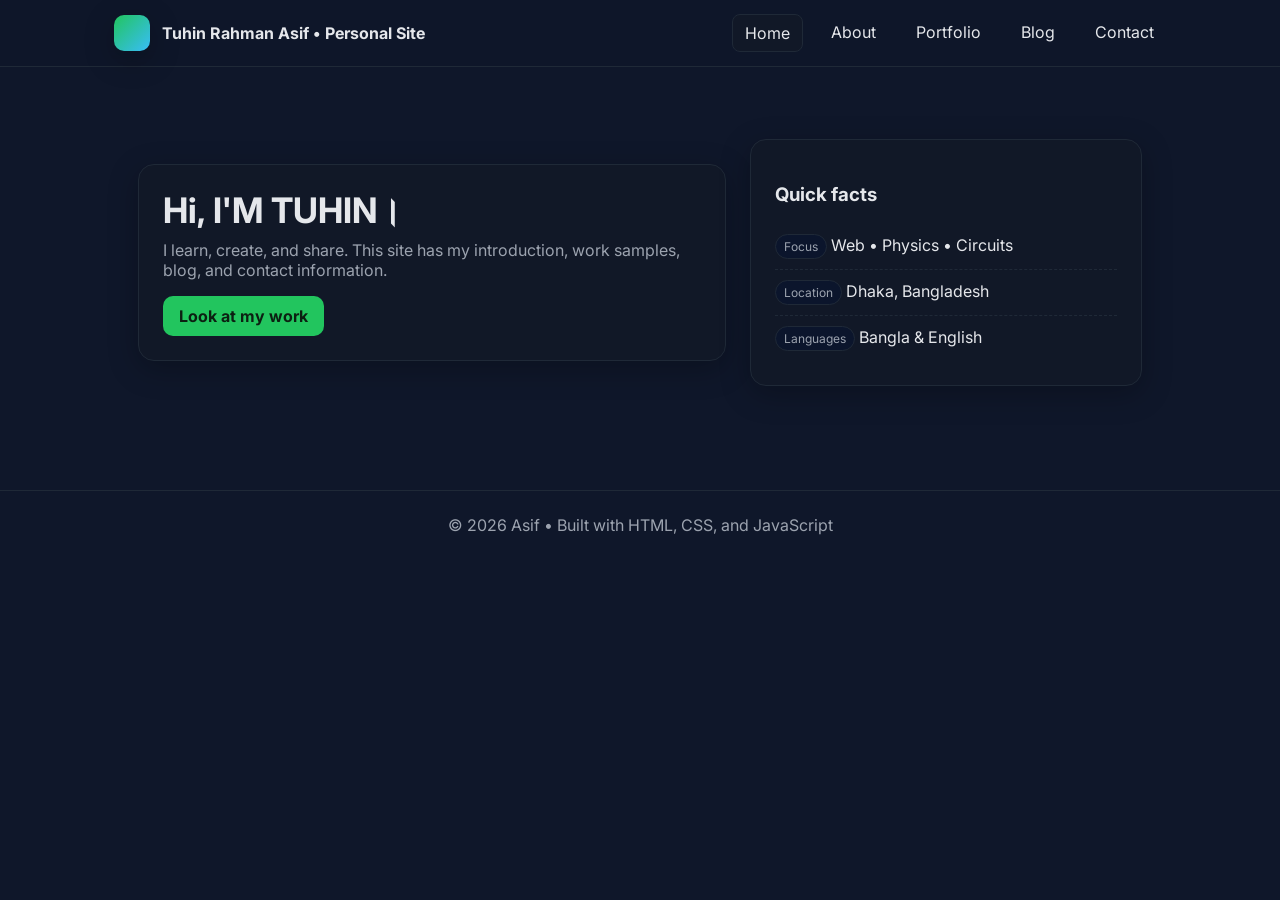
<file: index.html>
<!DOCTYPE html>
<html lang="bn">
<head>
  <meta charset="UTF-8" />
  <meta name="viewport" content="width=device-width, initial-scale=1" />
  <title>Home • Tuhin Rahman Asif</title>
  <link rel="stylesheet" href="style.css" />
</head>
<body style="background-colour: darkgreen">
  <!-- Navbar -->
  <header class="nav">
    <div class="nav-inner container">
      <div class="brand">
        <div class="logo" aria-hidden="true"></div>
        <div>Tuhin Rahman Asif • Personal Site</div>
      </div>
      <button class="menu-btn" aria-label="Toggle menu">Menu</button>
      <nav class="nav-links">
        <a href="index.html" class="active">Home</a>
        <a href="about.html">About</a>
        <a href="portfolio.html">Portfolio</a>
        <a href="blog.html">Blog</a>
        <a href="contact.html">Contact</a>
      </nav>
    </div>
  </header>

  <main class="container">
    <section class="hero">
      <div class="hero-card">
        <h1>Hi, I'M TUHIN।</h1>
        <p>I learn, create, and share. This site has my introduction, work samples, blog, and contact information.</p>
        <a class="cta" href="portfolio.html">Look at my work</a>
      </div>
      <div class="hero-card">
        <h3>Quick facts</h3>
        <ul class="list">
          <li><span class="badge">Focus</span> Web • Physics • Circuits</li>
          <li><span class="badge">Location</span> Dhaka, Bangladesh</li>
          <li><span class="badge">Languages</span> Bangla & English</li>
        </ul>
      </div>
    </section>
  </main>

  <footer>
    © 2026 Asif • Built with HTML, CSS, and JavaScript
  </footer>

  <script src="script.js"></script>
</body>
</html>
</file>
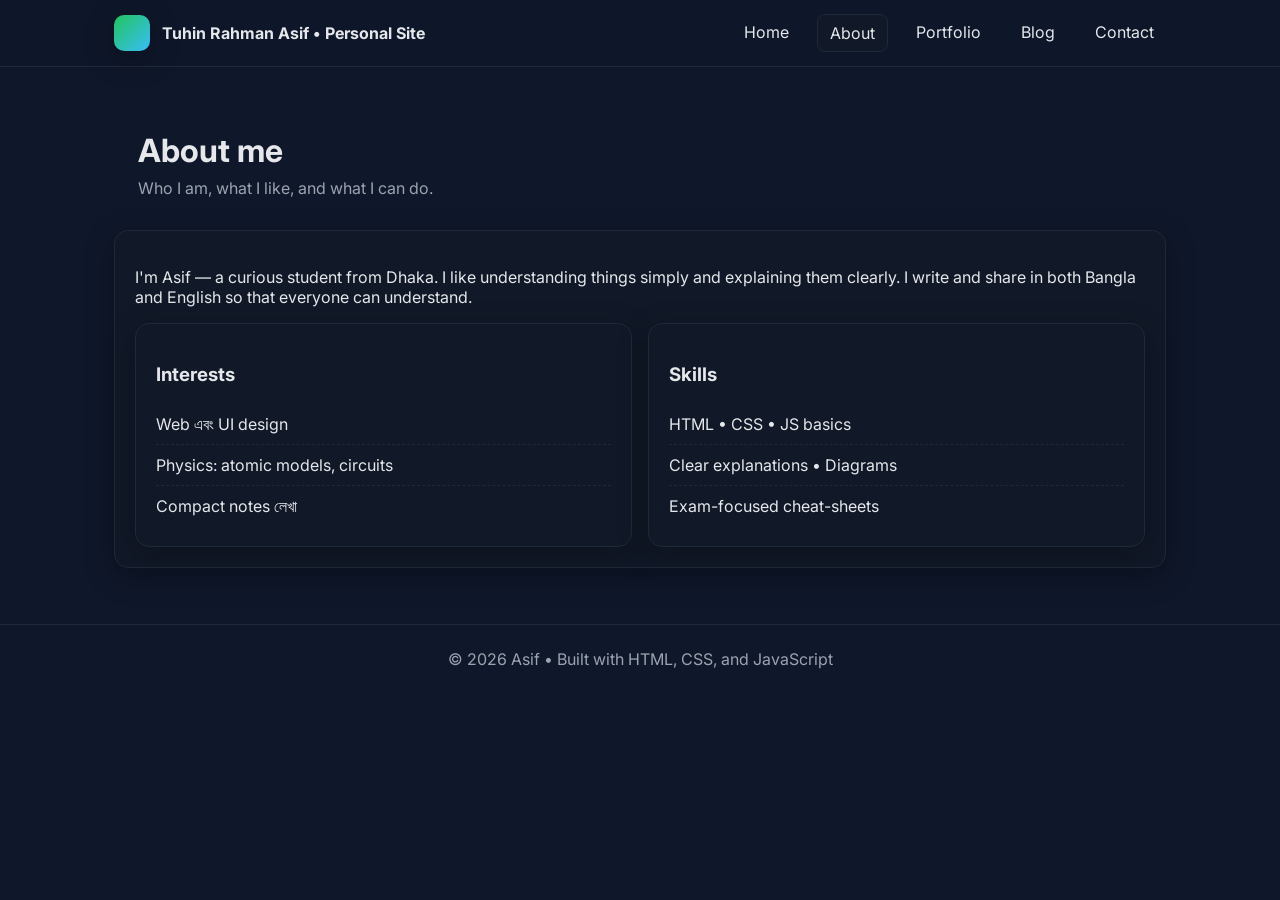
<file: about.html>
<!DOCTYPE html>
<html lang="bn">
<head>
  <meta charset="UTF-8" />
  <meta name="viewport" content="width=device-width, initial-scale=1" />
  <title>About • Tuhin Rahman Asif</title>
  <link rel="stylesheet" href="style.css" />
</head>
<body>
  <header class="nav">
    <div class="nav-inner container">
      <div class="brand">
        <div class="logo" aria-hidden="true"></div>
        <div>Tuhin Rahman Asif • Personal Site</div>
      </div>
      <button class="menu-btn" aria-label="Toggle menu">Menu</button>
      <nav class="nav-links">
        <a href="index.html">Home</a>
        <a href="about.html" class="active">About</a>
        <a href="portfolio.html">Portfolio</a>
        <a href="blog.html">Blog</a>
        <a href="contact.html">Contact</a>
      </nav>
    </div>
  </header>

  <main class="container">
    <div class="page-header">
      <h1>About me</h1>
      <p>Who I am, what I like, and what I can do.</p>
    </div>

    <section class="section card">
      <p>I'm Asif — a curious student from Dhaka. I like understanding things simply and explaining them clearly. I write and share in both Bangla and English so that everyone can understand.</p>
      <div class="grid-2">
        <div class="card">
          <h3>Interests</h3>
          <ul class="list">
            <li>Web এবং UI design</li>
            <li>Physics: atomic models, circuits</li>
            <li>Compact notes লেখা</li>
          </ul>
        </div>
        <div class="card">
          <h3>Skills</h3>
          <ul class="list">
            <li>HTML • CSS • JS basics</li>
            <li>Clear explanations • Diagrams</li>
            <li>Exam-focused cheat-sheets</li>
          </ul>
        </div>
      </div>
    </section>
  </main>

  <footer>
    © 2026 Asif • Built with HTML, CSS, and JavaScript
  </footer>

  <script src="script.js"></script>
</body>
</html>
</file>
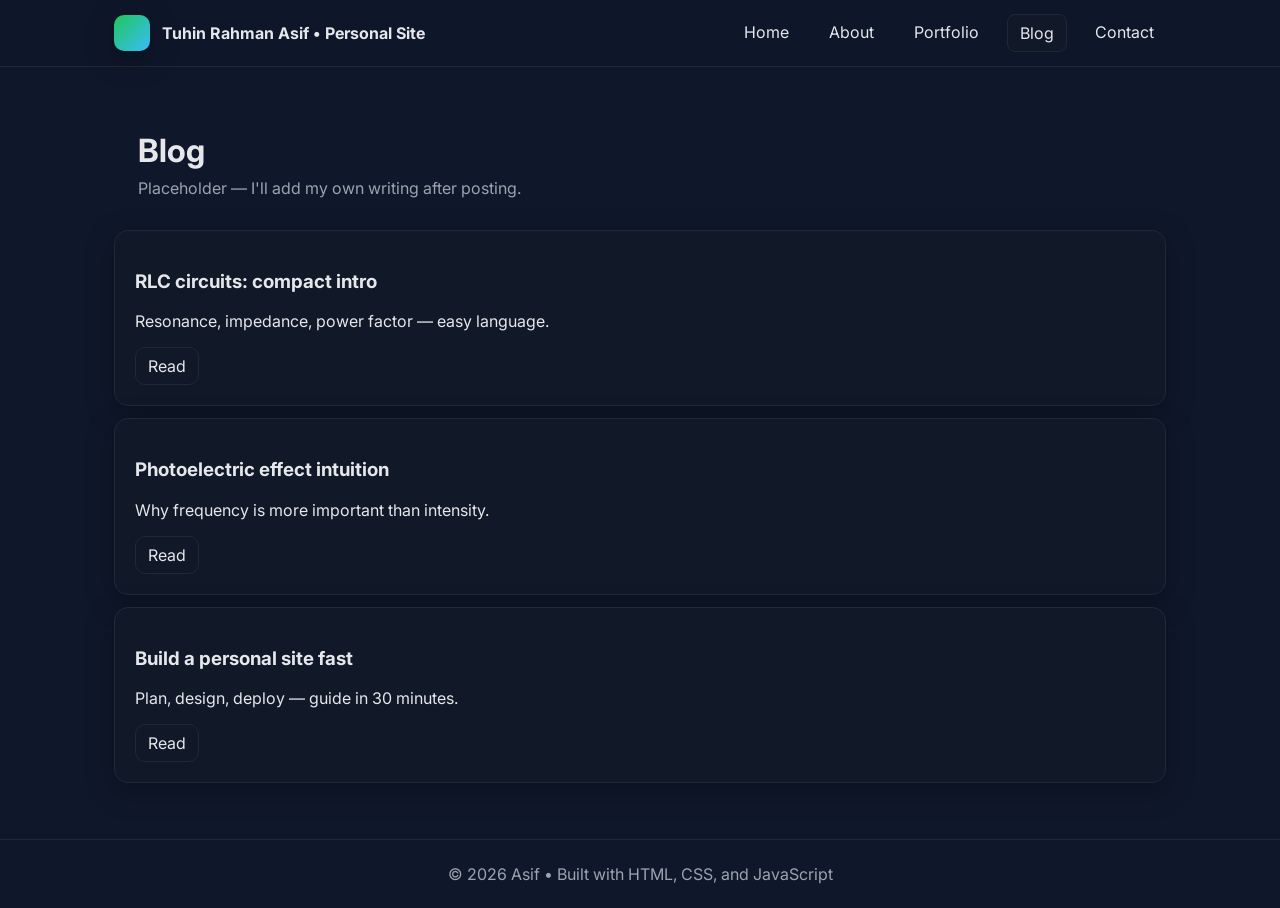
<file: blog.html>
<!DOCTYPE html>
<html lang="bn">
<head>
  <meta charset="UTF-8" />
  <meta name="viewport" content="width=device-width, initial-scale=1" />
  <title>Blog • Tuhin Rahman Asif</title>
  <link rel="stylesheet" href="style.css" />
</head>
<body>
  <header class="nav">
    <div class="nav-inner container">
      <div class="brand">
        <div class="logo" aria-hidden="true"></div>
        <div>Tuhin Rahman Asif • Personal Site</div>
      </div>
      <button class="menu-btn" aria-label="Toggle menu">Menu</button>
      <nav class="nav-links">
        <a href="index.html">Home</a>
        <a href="about.html">About</a>
        <a href="portfolio.html">Portfolio</a>
        <a href="blog.html" class="active">Blog</a>
        <a href="contact.html">Contact</a>
      </nav>
    </div>
  </header>

  <main class="container">
    <div class="page-header">
      <h1>Blog</h1>
      <p class="muted">Placeholder — I'll add my own writing after posting.</p>
    </div>

    <section class="section">
      <article class="card" style="margin-top:12px;">
        <h3>RLC circuits: compact intro</h3>
        <p>Resonance, impedance, power factor — easy language.</p>
        <a class="btn" href="#">Read</a>
      </article>
      <article class="card" style="margin-top:12px;">
        <h3>Photoelectric effect intuition</h3>
        <p>Why frequency is more important than intensity.</p>
        <a class="btn" href="#">Read</a>
      </article>
      <article class="card" style="margin-top:12px;">
        <h3>Build a personal site fast</h3>
        <p>Plan, design, deploy — guide in 30 minutes.</p>
        <a class="btn" href="#">Read</a>
      </article>
    </section>
  </main>

  <footer>
    © 2026 Asif • Built with HTML, CSS, and JavaScript
  </footer>

  <script src="script.js"></script>
</body>
</html>
</file>
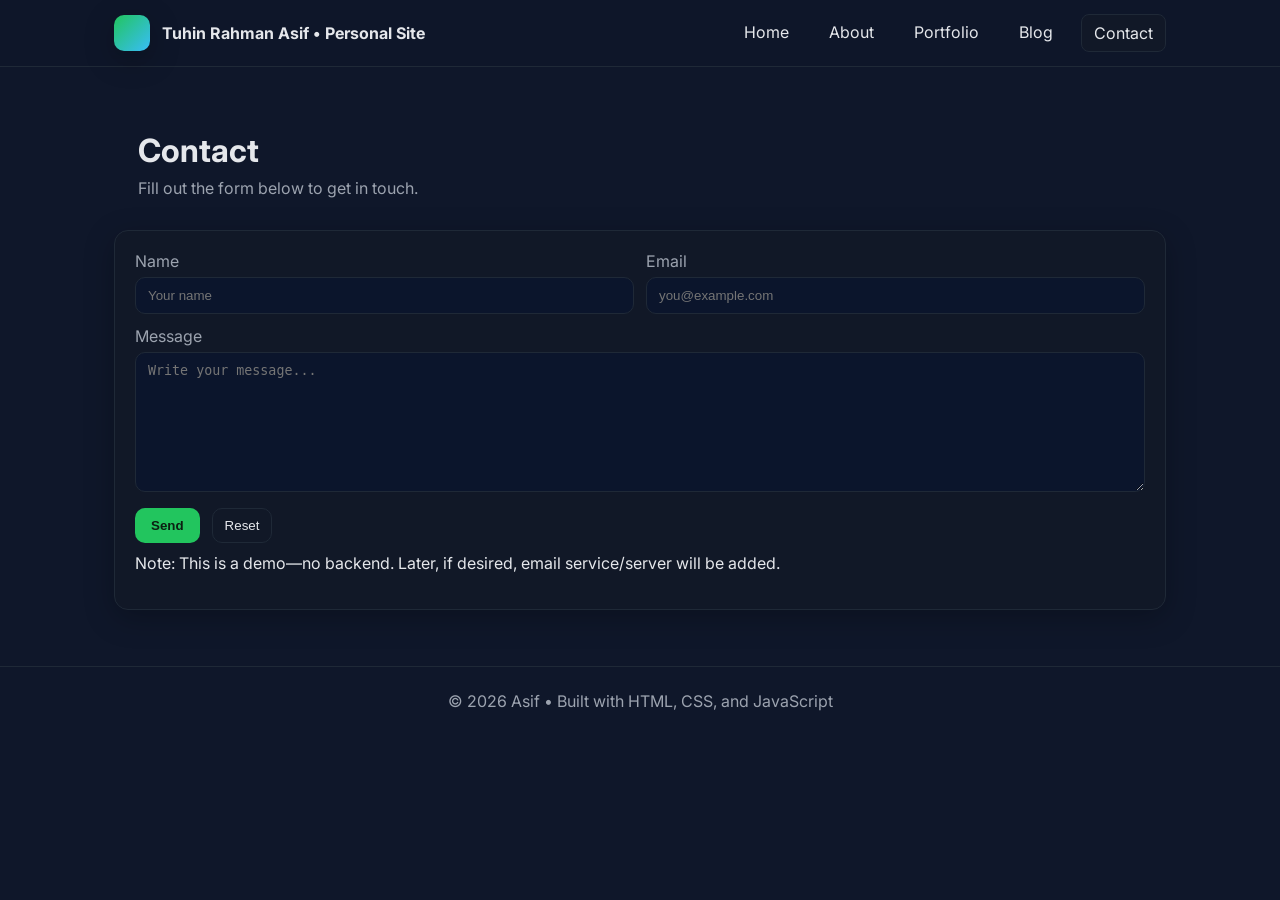
<file: contact.html>
<!DOCTYPE html>
<html lang="bn">
<head>
  <meta charset="UTF-8" />
  <meta name="viewport" content="width=device-width, initial-scale=1" />
  <title>Contact • Tuhin Rahman Asif</title>
  <link rel="stylesheet" href="style.css" />
</head>
<body>
  <header class="nav">
    <div class="nav-inner container">
      <div class="brand">
        <div class="logo" aria-hidden="true"></div>
        <div>Tuhin Rahman Asif • Personal Site</div>
      </div>
      <button class="menu-btn" aria-label="Toggle menu">Menu</button>
      <nav class="nav-links">
        <a href="index.html">Home</a>
        <a href="about.html">About</a>
        <a href="portfolio.html">Portfolio</a>
        <a href="blog.html">Blog</a>
        <a href="contact.html" class="active">Contact</a>
      </nav>
    </div>
  </header>

  <main class="container">
    <div class="page-header">
      <h1>Contact</h1>
      <p>Fill out the form below to get in touch.</p>
    </div>

    <section class="section card">
      <form id="contact-form">
        <div class="form-row">
          <div>
            <label for="name">Name</label>
            <input id="name" name="name" type="text" placeholder="Your name" />
          </div>
          <div>
            <label for="email">Email</label>
            <input id="email" name="email" type="email" placeholder="you@example.com" />
          </div>
        </div>
        <div style="margin-top:12px;">
          <label for="message">Message</label>
          <textarea id="message" name="message" placeholder="Write your message..."></textarea>
        </div>
        <div class="form-actions">
          <button class="cta" type="submit">Send</button>
          <button class="btn" type="reset">Reset</button>
        </div>
      </form>
      <p class="muted" style="margin-top:10px;">Note: This is a demo—no backend. Later, if desired, email service/server will be added.</p>
    </section>
  </main>

  <footer>
    © 2026 Asif • Built with HTML, CSS, and JavaScript
  </footer>

  <script src="script.js"></script>
</body>
</html>
</file>
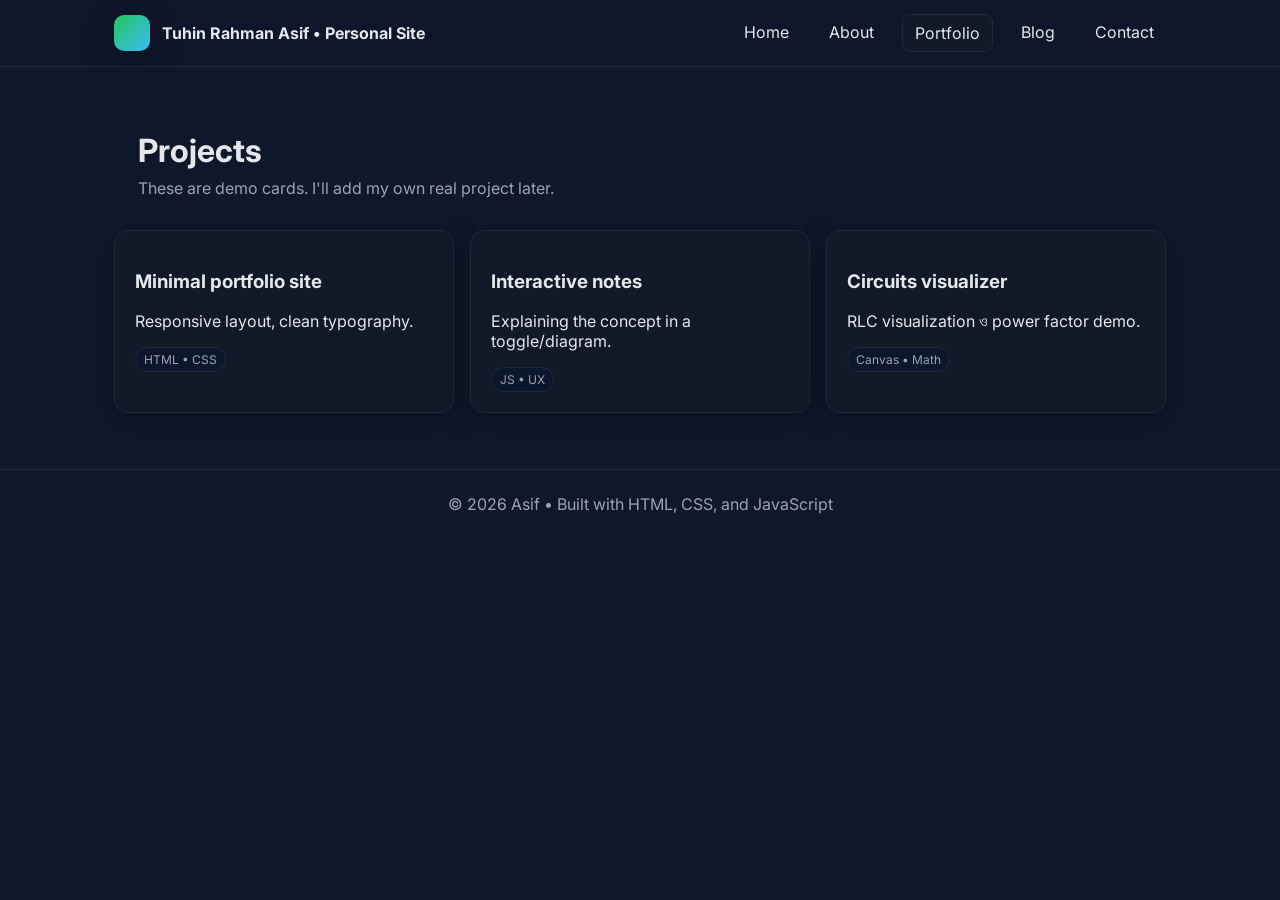
<file: portfolio.html>
<!DOCTYPE html>
<html lang="bn">
<head>
  <meta charset="UTF-8" />
  <meta name="viewport" content="width=device-width, initial-scale=1" />
  <title>Portfolio • Tuhin Rahman Asif</title>
  <link rel="stylesheet" href="style.css" />
</head>
<body>
  <header class="nav">
    <div class="nav-inner container">
      <div class="brand">
        <div class="logo" aria-hidden="true"></div>
        <div>Tuhin Rahman Asif • Personal Site</div>
      </div>
      <button class="menu-btn" aria-label="Toggle menu">Menu</button>
      <nav class="nav-links">
        <a href="index.html">Home</a>
        <a href="about.html">About</a>
        <a href="portfolio.html" class="active">Portfolio</a>
        <a href="blog.html">Blog</a>
        <a href="contact.html">Contact</a>
      </nav>
    </div>
  </header>

  <main class="container">
    <div class="page-header">
      <h1>Projects</h1>
      <p class="muted">These are demo cards. I'll add my own real project later.</p>
    </div>

    <section class="section">
      <div class="grid">
        <div class="card">
          <h3>Minimal portfolio site</h3>
          <p>Responsive layout, clean typography.</p>
          <span class="badge">HTML • CSS</span>
        </div>
        <div class="card">
          <h3>Interactive notes</h3>
          <p>Explaining the concept in a toggle/diagram.</p>
          <span class="badge">JS • UX</span>
        </div>
        <div class="card">
          <h3>Circuits visualizer</h3>
          <p>RLC visualization ও power factor demo.</p>
          <span class="badge">Canvas • Math</span>
        </div>
      </div>
    </section>
  </main>

  <footer>
    © 2026 Asif • Built with HTML, CSS, and JavaScript
  </footer>

  <script src="script.js"></script>
</body>
</html>
</file>
<file: style.css>
@import url('https://fonts.googleapis.com/css2?family=Inter:wght@400;600;700&display=swap');

:root {
  --bg: #0f172a;          /* slate-900 */
  --card: #111827;        /* gray-900 */
  --text: #e5e7eb;        /* gray-200 */
  --muted: #9ca3af;       /* gray-400 */
  --primary: #22c55e;     /* green-500 */
  --primary-2: #16a34a;   /* green-600 */
  --accent: #38bdf8;      /* sky-400 */
  --border: #1f2937;      /* gray-800 */
  --shadow: 0 8px 30px rgba(0,0,0,0.25);
}

* { box-sizing: border-box; }
html, body { margin: 0; padding: 0; background: var(--bg); color: var(--text); font-family: Inter, system-ui, -apple-system, Segoe UI, Roboto, Arial, sans-serif; }

a { color: var(--accent); text-decoration: none; }
a:hover { text-decoration: underline; }

.container { max-width: 1100px; margin: 0 auto; padding: 24px; }

/* Nav */
.nav {
  position: sticky; top: 0; z-index: 50;
  background: rgba(15,23,42,0.85); backdrop-filter: blur(8px);
  border-bottom: 1px solid var(--border);
}
.nav-inner { display: flex; align-items: center; justify-content: space-between; gap: 16px; padding: 14px 24px; }
.brand { display: flex; align-items: center; gap: 12px; font-weight: 700; }
.brand .logo {
  width: 36px; height: 36px; border-radius: 10px;
  background: linear-gradient(135deg, var(--primary), var(--accent));
  box-shadow: var(--shadow);
}
.nav-links { display: flex; gap: 16px; }
.nav-links a { padding: 8px 12px; border-radius: 8px; color: var(--text); }
.nav-links a.active, .nav-links a:hover { background: var(--card); border: 1px solid var(--border); }
.menu-btn { display: none; padding: 8px 12px; border: 1px solid var(--border); border-radius: 8px; background: var(--card); color: var(--text); }

/* Hero */
.hero {
  display: grid; grid-template-columns: 1.2fr 0.8fr; gap: 24px; align-items: center;
  padding: 48px 24px;
}
.hero-card {
  background: var(--card); border: 1px solid var(--border); border-radius: 16px; padding: 24px; box-shadow: var(--shadow);
}
.hero h1 { font-size: 2.2rem; margin: 0 0 8px; }
.hero p { color: var(--muted); margin: 0 0 16px; }
.cta { display: inline-block; background: var(--primary); color: #0c2012; padding: 10px 16px; border-radius: 10px; font-weight: 700; border: none; }
.cta:hover { background: var(--primary-2); text-decoration: none; }

/* Page header (used on inner pages instead of the hero) */
.page-header { padding: 40px 24px 8px; }
.page-header h1 { font-size: 2rem; margin: 0 0 8px; }
.page-header p { color: var(--muted); margin: 0; }

/* Sections */
.section { margin-top: 24px; }
.card {
  background: var(--card); border: 1px solid var(--border); border-radius: 14px; padding: 20px; box-shadow: var(--shadow);
}
.grid { display: grid; grid-template-columns: repeat(3, 1fr); gap: 16px; }
.grid-2 { display: grid; grid-template-columns: repeat(2, 1fr); gap: 16px; }
.grid-1 { display: grid; grid-template-columns: 1fr; gap: 16px; }

.list { list-style: none; padding: 0; margin: 0; }
.list li { border-bottom: 1px dashed var(--border); padding: 10px 0; }
.list li:last-child { border-bottom: none; }

.badge { display: inline-block; padding: 4px 8px; border-radius: 999px; background: #0b152c; border: 1px solid var(--border); color: var(--muted); font-size: 12px; }

.btn {
  display: inline-block; padding: 8px 12px; border-radius: 10px; border: 1px solid var(--border); background: var(--card); color: var(--text);
}
.btn:hover { background: #0b152c; text-decoration: none; }

footer {
  margin-top: 32px; padding: 24px; text-align: center; color: var(--muted);
  border-top: 1px solid var(--border);
}

/* Forms */
input, textarea {
  width: 100%; padding: 10px 12px; border-radius: 10px; border: 1px solid var(--border);
  background: #0b152c; color: var(--text);
}
label { display: block; margin-bottom: 6px; color: var(--muted); }
.form-row { display: grid; grid-template-columns: 1fr 1fr; gap: 12px; }
textarea { min-height: 140px; resize: vertical; }
.form-actions { display: flex; gap: 12px; margin-top: 12px; }

/* Responsive */
@media (max-width: 900px) {
  .hero { grid-template-columns: 1fr; }
  .grid { grid-template-columns: 1fr 1fr; }
  .grid-2 { grid-template-columns: 1fr; }
}
@media (max-width: 640px) {
  .nav-links { display: none; }
  .menu-btn { display: inline-block; }
  .nav-links.open { display: flex; flex-direction: column; gap: 8px; padding: 12px 24px; }
  .grid { grid-template-columns: 1fr; }
}
</file>
